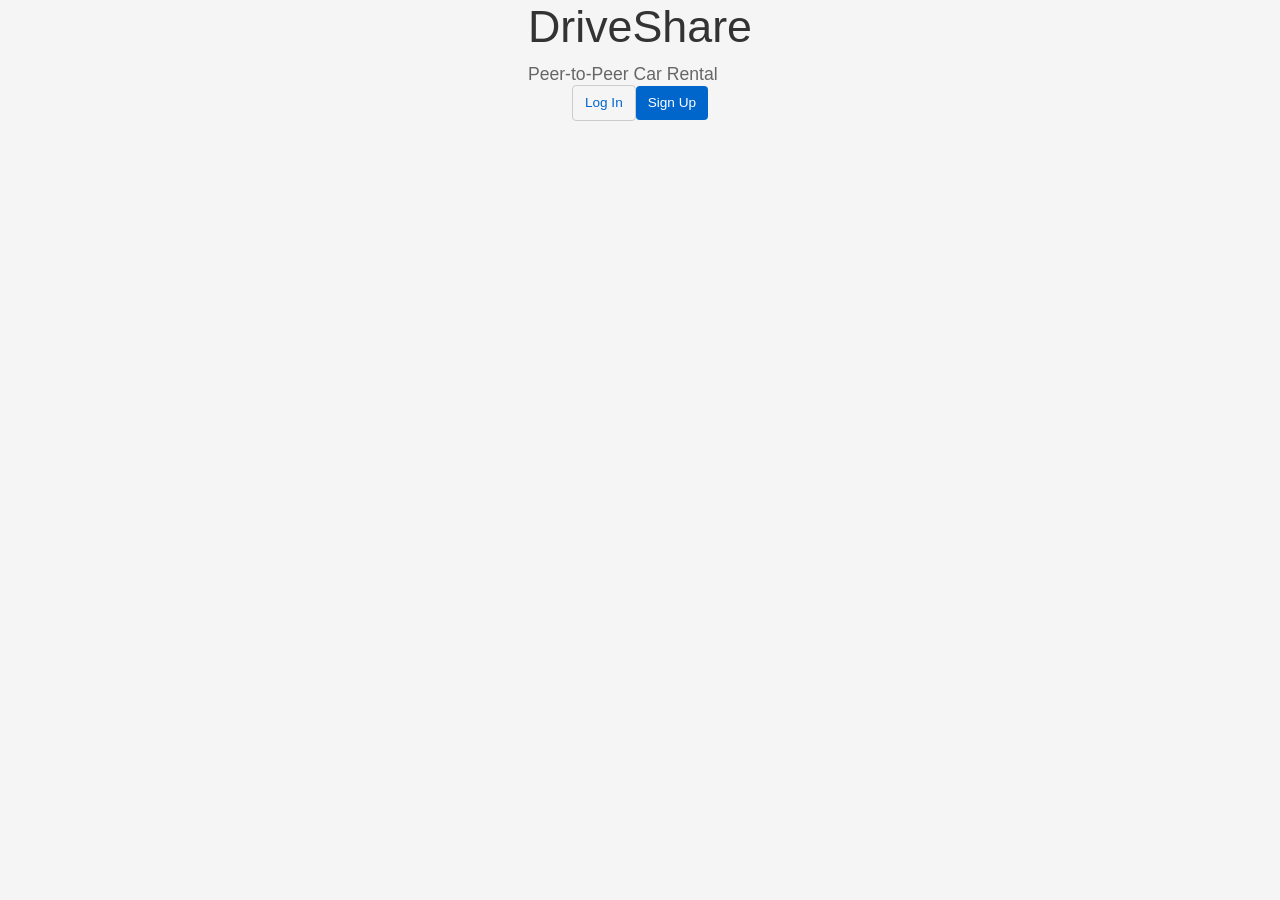
<file: driveshare/target/classes/static/index.html>
<!DOCTYPE html>
<html lang="en">
<head>
    <meta charset="UTF-8" />
    <meta name="viewport" content="width=device-width, initial-scale=1.0" />
    <title>DriveShare — Peer-to-Peer Car Rental</title>
    <link rel="stylesheet" href="css/styles.css" />
</head>
<body>

    <section class="hero">
        <div class="hero-content">
            <h1>DriveShare<br><span>Peer-to-Peer Car Rental</span></h1>
            <div class="hero-actions">
                <a href="login.html" class="btn btn-secondary btn-sm">Log In</a>
                <a href="login.html#register" class="btn btn-primary btn-sm">Sign Up</a>
            </div>
        </div>
    </section>

</body>
</html>
</file>
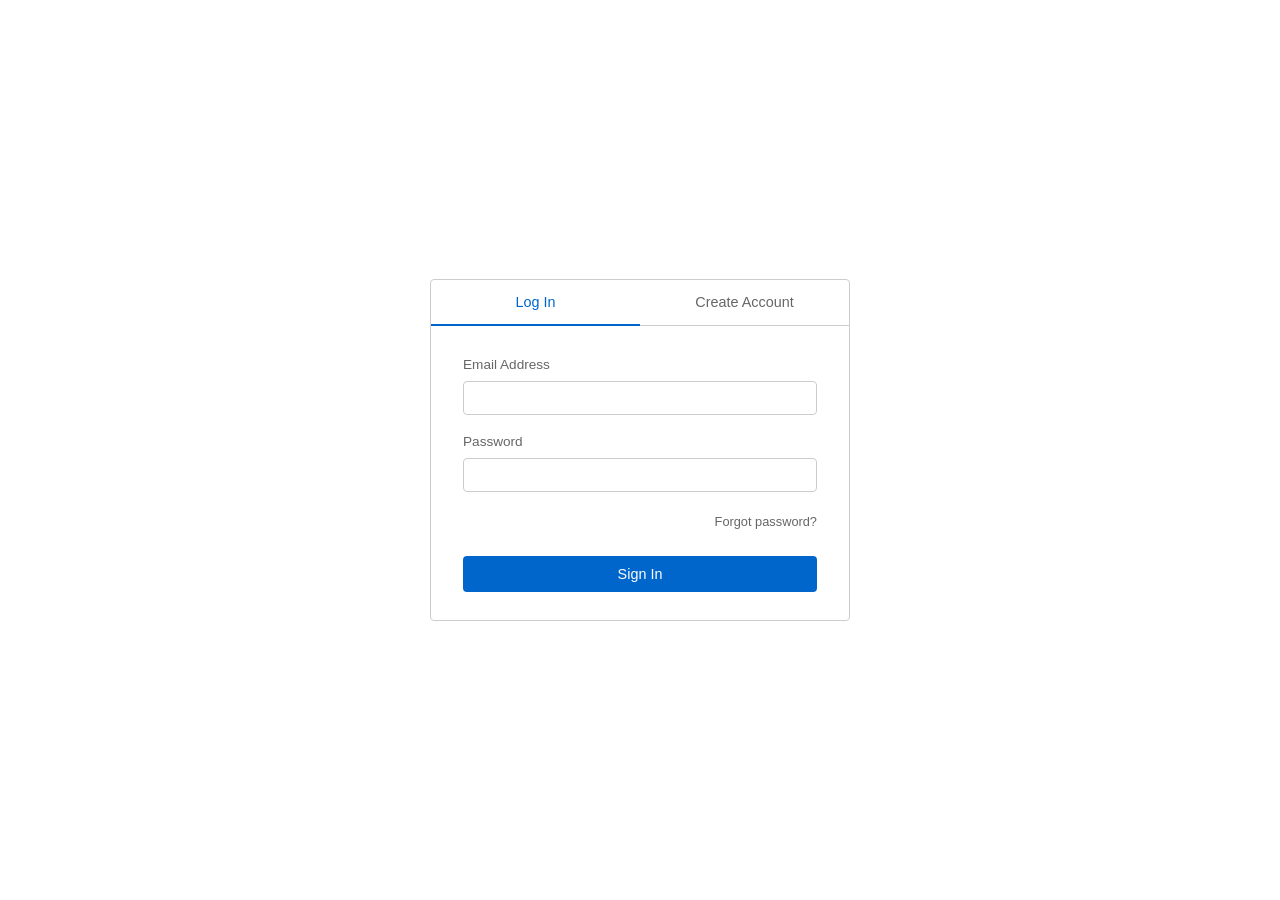
<file: driveshare/target/classes/static/login.html>
<!DOCTYPE html>
<html lang="en">
<head>
    <meta charset="UTF-8" />
    <meta name="viewport" content="width=device-width, initial-scale=1.0" />
    <title>DriveShare — Sign In</title>
    <link rel="stylesheet" href="css/styles.css" />
</head>
<body class="auth-page">

    <div class="auth-card">

        <!-- ===== TABS ===== -->
        <div class="auth-tabs">
            <button class="auth-tab active" id="tabLogin" onclick="switchTab('login')">Log In</button>
            <button class="auth-tab" id="tabRegister" onclick="switchTab('register')">Create Account</button>
            <button class="auth-tab" id="tabForgot" onclick="switchTab('forgot')" style="display:none;">Reset Password</button>
        </div>

        <!-- ===== LOGIN FORM ===== -->
        <div class="auth-body" id="loginPanel">
            <form id="loginForm">
                <div class="form-group">
                    <label for="email">Email Address</label>
                    <input type="email" id="email" required />
                </div>
                <div class="form-group">
                    <label for="password">Password</label>
                    <input type="password" id="password" required />
                </div>
                <div class="forgot-link">
                    <a href="#" onclick="switchTab('forgot'); return false;">Forgot password?</a>
                </div>
                <button type="submit" class="btn btn-primary">Sign In</button>
            </form>
        </div>

        <!-- ===== REGISTER FORM ===== -->
        <div class="auth-body" id="registerPanel" style="display:none;">
                    <div id="registerForm">
                <form id="regForm">
                    <div class="form-group">
                        <label for="username">Full Name</label>
                        <input type="text" id="username" required />
                    </div>
                    <div class="form-group">
                        <label for="regEmail">Email Address</label>
                        <input type="email" id="regEmail" required />
                    </div>
                    <div class="form-group">
                        <label for="regPassword">Password</label>
                        <input type="password" id="regPassword" required />
                    </div>

                    <div class="section-divider">Security Questions</div>

                    <div class="security-section">
                        <div class="sec-title">Required for account recovery</div>
                        <div class="form-group">
                            <label for="sec1">What was the name of your first pet?</label>
                            <input type="text" id="sec1" required />
                        </div>
                        <div class="form-group">
                            <label for="sec2">What is your mother's maiden name?</label>
                            <input type="text" id="sec2" required />
                        </div>
                        <div class="form-group" style="margin-bottom:0;">
                            <label for="sec3">What city were you born in?</label>
                            <input type="text" id="sec3" required />
                        </div>
                    </div>

                    <button type="submit" class="btn btn-primary">Create Account</button>
                </form>
            </div>
        </div>

        <!-- ===== FORGOT PASSWORD PANEL ===== -->
        <div class="auth-body" id="forgotPanel" style="display:none;">
            <button class="back-link" onclick="switchTab('login')">Back to Login</button>
            <h2>Reset Password</h2>
            <p class="subtitle">Answer your security questions to verify your identity</p>

            <form id="forgotForm">
                <div class="form-group">
                    <label for="resetEmail">Email Address</label>
                    <input type="email" id="resetEmail" required />
                </div>

                <div class="security-section">
                    <div class="sec-title">Security Verification</div>
                    <div class="form-group">
                        <label for="a1">What was the name of your first pet?</label>
                        <input type="text" id="a1" required />
                    </div>
                    <div class="form-group">
                        <label for="a2">What is your mother's maiden name?</label>
                        <input type="text" id="a2" required />
                    </div>
                    <div class="form-group">
                        <label for="a3">What city were you born in?</label>
                        <input type="text" id="a3" required />
                    </div>
                </div>

                <div class="form-group">
                    <label for="newPass">New Password</label>
                    <input type="password" id="newPass" required />
                </div>

                <button type="submit" class="btn btn-primary">Reset Password</button>
            </form>
        </div>

    </div><!-- /.auth-card -->

    <script src="js/app.js"></script>
    <script>
        // ---- Tab switching ----
        function switchTab(tab) {
            ['loginPanel','registerPanel','forgotPanel'].forEach(id => {
                document.getElementById(id).style.display = 'none';
            });
            ['tabLogin','tabRegister','tabForgot'].forEach(id => {
                document.getElementById(id).classList.remove('active');
            });

            if (tab === 'login') {
                document.getElementById('loginPanel').style.display = 'block';
                document.getElementById('tabLogin').classList.add('active');
            } else if (tab === 'register') {
                document.getElementById('registerPanel').style.display = 'block';
                document.getElementById('tabRegister').classList.add('active');
            } else if (tab === 'forgot') {
                document.getElementById('forgotPanel').style.display = 'block';
                document.getElementById('tabForgot').style.display = '';
                document.getElementById('tabForgot').classList.add('active');
            }
        }

        // Auto-switch to register tab if URL has #register
        if (window.location.hash === '#register') {
            switchTab('register');
        }

        // ---- Toast helper ----
        function showToast(msg, type) {
            let t = document.getElementById('globalToast');
            if (!t) {
                t = document.createElement('div');
                t.id = 'globalToast';
                t.className = 'toast';
                document.body.appendChild(t);
            }
            t.textContent = msg;
            t.className = 'toast ' + (type || '');
            t.classList.add('show');
            setTimeout(() => t.classList.remove('show'), 3200);
        }

        // ---- Login ----
        document.getElementById('loginForm').addEventListener('submit', async (e) => {
            e.preventDefault();
            const email = document.getElementById('email').value;
            const password = document.getElementById('password').value;
            try {
                const res = await fetch('/api/auth/login', {
                    method: 'POST',
                    headers: {'Content-Type': 'application/json'},
                    body: JSON.stringify({email, password})
                });
                if (res.ok) {
                    const data = await res.json();
                    sessionStorage.setItem('dsToken',  data.token);
                    sessionStorage.setItem('dsUserId', data.userId);
                    sessionStorage.setItem('dsUsername', data.username || '');
                    window.location.href = 'dashboard.html';
                } else {
                    showToast('Invalid email or password. Please try again.', 'error');
                }
            } catch (err) {
                showToast('Connection error. Please check the server.', 'error');
            }
        });

        // ---- Register ----
        document.getElementById('regForm').addEventListener('submit', async (e) => {
            e.preventDefault();
            const username = document.getElementById('username').value;
            const email = document.getElementById('regEmail').value;
            const password = document.getElementById('regPassword').value;
            const securityAnswer1 = document.getElementById('sec1').value;
            const securityAnswer2 = document.getElementById('sec2').value;
            const securityAnswer3 = document.getElementById('sec3').value;
            try {
                const res = await fetch('/api/auth/register', {
                    method: 'POST',
                    headers: {'Content-Type': 'application/json'},
                    body: JSON.stringify({username, email, password, securityAnswer1, securityAnswer2, securityAnswer3})
                });
                if (res.ok) {
                    showToast('Account created! Please log in.', 'success');
                    setTimeout(() => switchTab('login'), 1500);
                } else {
                    showToast('Registration failed. Please try again.', 'error');
                }
            } catch (err) {
                showToast('Connection error. Please check the server.', 'error');
            }
        });

        // ---- Forgot Password ----
        document.getElementById('forgotForm').addEventListener('submit', async (e) => {
            e.preventDefault();
            const email    = document.getElementById('resetEmail').value;
            const answers  = [
                document.getElementById('a1').value,
                document.getElementById('a2').value,
                document.getElementById('a3').value
            ];
            const newPassword = document.getElementById('newPass').value;
            try {
                const res = await fetch('/api/auth/reset-password', {
                    method: 'POST',
                    headers: {'Content-Type': 'application/json'},
                    body: JSON.stringify({email, answers, newPassword})
                });
                const msg = await res.text();
                if (res.ok) {
                    showToast('Password reset successful! Please log in.', 'success');
                    setTimeout(() => switchTab('login'), 1800);
                } else {
                    showToast(msg || 'Reset failed. Check your answers.', 'error');
                }
            } catch (err) {
                showToast('Connection error. Please check the server.', 'error');
            }
        });

        // ---- Legacy helper kept for backward compatibility ----
        function showRegister() { switchTab('register'); }
    </script>
</body>
</html>
</file>
<file: driveshare/target/classes/static/css/styles.css>
/* =============================================
   DriveShare - Global Styles (Simplified)
   ============================================= */

:root {
    --primary:     #333333;
    --accent:      #0066cc;
    --danger:      #cc3333;
    --bg:          #f5f5f5;
    --card-bg:     #ffffff;
    --text:        #333333;
    --muted:       #666666;
    --border:      #cccccc;
}

* {
    box-sizing: border-box;
    margin: 0;
    padding: 0;
}

body {
    font-family: Arial, sans-serif;
    background: var(--bg);
    color: var(--text);
    line-height: 1.6;
}

a {
    color: var(--accent);
    text-decoration: none;
}

a:hover {
    text-decoration: underline;
}

/* =============================================
   Buttons (Simplified)
   ============================================= */

.btn {
    display: inline-block;
    padding: 10px 20px;
    border-radius: 4px;
    font-size: 0.9rem;
    font-weight: normal;
    cursor: pointer;
    border: 1px solid #ccc;
}

.btn-primary {
    background: var(--accent);
    color: #fff;
    border: none;
}

.btn-primary:hover {
    background: #0052a3;
}

.btn-danger {
    background: var(--danger);
    color: #fff;
    border: none;
}

.btn-danger:hover {
    background: #990000;
}

.btn-sm {
    padding: 6px 12px;
    font-size: 0.85rem;
}

/* =============================================
   Form Elements (Simplified)
   ============================================= */

.form-group {
    display: flex;
    flex-direction: column;
    gap: 5px;
    margin-bottom: 16px;
}

.form-group label {
    font-size: 0.85rem;
    font-weight: normal;
    color: var(--muted);
}

input[type="text"],
input[type="email"],
input[type="password"],
input[type="number"],
input[type="date"],
textarea,
select {
    width: 100%;
    padding: 8px 10px;
    border: 1px solid var(--border);
    border-radius: 4px;
    font-size: 0.9rem;
    color: var(--text);
    background: #fff;
    outline: none;
}

input:focus,
textarea:focus,
select:focus {
    border-color: var(--accent);
}

textarea {
    resize: vertical;
    min-height: 80px;
}


/* =============================================
   INDEX / HERO PAGE
   ============================================= */
.hero-content {
    display: flex;
    flex-direction: column;
    justify-content: center;
    align-items: center;
    max-width: 600px;
    margin: 0 auto;
}

.hero-content h1 {
    font-size
    : 2.8rem;
    font-weight: normal;
    color: var(--primary);
    line-height: 1.2;
}

.hero-content h1 span {
    font-size: 1.1rem;
    color: var(--muted);
    display: block;
    margin-top: 10px;
}

.hero-actions {
    display: flex;
    justify-content: center;
    align-items: center;
}

/* =============================================
   LOGIN PAGE
   ============================================= */

.auth-page {
    min-height: 100vh;
    background: #fff;
    display: flex;
    flex-direction: column;
    align-items: center;
    justify-content: center;
    padding: 32px 16px;
}

.auth-card {
    background: #fff;
    border-radius: 4px;
    border: 1px solid var(--border);
    width: 100%;
    max-width: 420px;
    overflow: hidden;
}

.auth-tabs {
    display: flex;
    border-bottom: 1px solid var(--border);
}

.auth-tab {
    flex: 1;
    padding: 14px;
    font-size: 0.9rem;
    font-weight: normal;
    background: none;
    border: none;
    cursor: pointer;
    color: var(--muted);
    border-bottom: 2px solid transparent;
    margin-bottom: -1px;
}

.auth-tab.active {
    color: var(--accent);
    border-bottom-color: var(--accent);
}

.auth-body {
    padding: 28px 32px;
}

.auth-body h2 {
    font-size: 1.2rem;
    font-weight: normal;
    color: var(--primary);
    margin-bottom: 6px;
}

.auth-body .subtitle {
    font-size: 0.85rem;
    color: var(--muted);
    margin-bottom: 20px;
}

.auth-body .btn {
    width: 100%;
    padding: 10px;
    margin-top: 8px;
}

.section-divider {
    display: flex;
    align-items: center;
    gap: 12px;
    margin: 16px 0;
    color: var(--muted);
    font-size: 0.8rem;
}

.section-divider::before,
.section-divider::after {
    content: '';
    flex: 1;
    height: 1px;
    background: var(--border);
}

.security-section {
    background: #f9f9f9;
    border: 1px solid var(--border);
    border-radius: 4px;
    padding: 14px;
    margin-bottom: 14px;
}

.security-section .sec-title {
    font-size: 0.75rem;
    font-weight: normal;
    color: var(--muted);
    text-transform: uppercase;
    margin-bottom: 10px;
}

.forgot-link {
    text-align: right;
    margin-bottom: 14px;
}

.forgot-link a {
    font-size: 0.8rem;
    color: var(--muted);
}

.back-link {
    font-size: 0.85rem;
    color: var(--accent);
    cursor: pointer;
    display: inline;
    margin-bottom: 14px;
    background: none;
    border: none;
}

.back-link:hover {
    text-decoration: underline;
}

/* =============================================
   DASHBOARD PAGE
   ============================================= */

.dashboard-layout {
    display: flex;
    flex-direction: column;
    min-height: 100vh;
}

/* Dashboard Header */
.dash-header {
    background: var(--primary);
    color: #fff;
    padding: 0 24px;
    height: 56px;
    display: flex;
    align-items: center;
    justify-content: space-between;
    border-bottom: 1px solid #999;
    position: sticky;
    top: 0;
    z-index: 100;
}

.dash-brand {
    font-size: 1.2rem;
    font-weight: normal;
    color: #fff;
}

.dash-header-right {
    display: flex;
    align-items: center;
    gap: 16px;
}

.notif-btn {
    background: transparent;
    border: none;
    color: #fff;
    font-size: 0.85rem;
    cursor: pointer;
    display: flex;
    align-items: center;
    gap: 6px;
}

.notif-badge {
    background: var(--danger);
    color: #fff;
    font-size: 0.65rem;
    font-weight: normal;
    border-radius: 10px;
    padding: 2px 5px;
    min-width: 18px;
    text-align: center;
}

.user-badge {
    background: transparent;
    border-radius: 0;
    padding: 0;
    font-size: 0.85rem;
    color: #fff;
}

/* Dashboard Nav */
.dash-nav {
    background: #fff;
    border-bottom: 1px solid var(--border);
    padding: 0 24px;
    display: flex;
    gap: 4px;
    overflow-x: auto;
}

.nav-tab {
    padding: 14px 16px;
    font-size: 0.85rem;
    font-weight: normal;
    color: var(--muted);
    background: none;
    border: none;
    cursor: pointer;
    border-bottom: 2px solid transparent;
    margin-bottom: -1px;
    white-space: nowrap;
    display: flex;
    align-items: center;
    gap: 6px;
}

.nav-tab:hover {
    color: var(--accent);
}

.nav-tab.active {
    color: var(--accent);
    border-bottom-color: var(--accent);
}

/* Dashboard Content */
.dash-content {
    padding: 24px;
    flex: 1;
    max-width: 1200px;
    width: 100%;
    margin: 0 auto;
}

.section {
    display: none;
}

.section.active {
    display: block;
}

.section-header {
    display: flex;
    align-items: center;
    justify-content: space-between;
    margin-bottom: 20px;
    flex-wrap: wrap;
    gap: 12px;
}

.section-header h2 {
    font-size: 1.3rem;
    font-weight: normal;
    color: var(--primary);
}

/* Search Bar */
.search-bar {
    background: #fff;
    border: 1px solid var(--border);
    border-radius: 4px;
    padding: 16px;
    display: flex;
    gap: 10px;
    align-items: flex-end;
    margin-bottom: 20px;
    flex-wrap: wrap;
}

.search-bar .form-group {
    margin-bottom: 0;
    flex: 1;
    min-width: 140px;
}

.search-bar label {
    font-size: 0.75rem;
    font-weight: normal;
    color: var(--muted);
    text-transform: uppercase;
    display: block;
    margin-bottom: 4px;
}

.search-bar input {
    padding: 8px 10px;
    border: 1px solid var(--border);
    border-radius: 4px;
    font-size: 0.85rem;
}

/* Car Grid */
.car-grid {
    display: grid;
    grid-template-columns: repeat(auto-fill, minmax(260px, 1fr));
    gap: 16px;
}

.car-card {
    background: #fff;
    border-radius: 4px;
    border: 1px solid var(--border);
    overflow: hidden;
}

.car-card:hover {
    border-color: var(--accent);
}

.car-card-img {
    height: 140px;
    background: #e0e0e0;
    display: flex;
    align-items: center;
    justify-content: center;
    font-size: 2rem;
    color: #999;
}

.car-card-body {
    padding: 14px;
}

.car-card-title {
    font-size: 0.95rem;
    font-weight: normal;
    color: var(--primary);
    margin-bottom: 4px;
}

.car-card-meta {
    font-size: 0.8rem;
    color: var(--muted);
    display: flex;
    align-items: center;
    gap: 6px;
    margin-bottom: 4px;
}

.car-card-price {
    font-size: 1rem;
    font-weight: normal;
    color: var(--accent);
    margin: 8px 0;
}

.car-card-price span {
    font-size: 0.75rem;
    font-weight: normal;
    color: var(--muted);
}

.car-card-actions {
    display: flex;
    gap: 6px;
    padding-top: 10px;
    border-top: 1px solid var(--border);
}

.empty-state {
    text-align: center;
    padding: 48px 24px;
    color: var(--muted);
}

/* Host Car Form */
.host-layout {
    display: grid;
    grid-template-columns: 1fr 1fr;
    gap: 20px;
    align-items: start;
}

@media (max-width: 720px) {
    .host-layout {
        grid-template-columns: 1fr;
    }
}

.host-form-card {
    background: #fff;
    border-radius: 4px;
    border: 1px solid var(--border);
    padding: 20px;
}

.host-form-card h3 {
    font-size: 1rem;
    font-weight: normal;
    color: var(--primary);
    margin-bottom: 16px;
    padding-bottom: 10px;
    border-bottom: 1px solid var(--border);
}

.form-row {
    display: grid;
    grid-template-columns: 1fr 1fr;
    gap: 10px;
}

/* Bookings */
.booking-card {
    background: #fff;
    border: 1px solid var(--border);
    border-radius: 4px;
    padding: 16px;
    display: flex;
    align-items: center;
    justify-content: space-between;
    gap: 16px;
    margin-bottom: 10px;
    flex-wrap: wrap;
}

.booking-info h4 {
    font-size: 0.95rem;
    font-weight: normal;
    color: var(--primary);
    margin-bottom: 4px;
}

.booking-info p {
    font-size: 0.8rem;
    color: var(--muted);
}

.booking-status {
    font-size: 0.7rem;
    font-weight: normal;
    padding: 4px 8px;
    border-radius: 3px;
    text-transform: uppercase;
}

.status-confirmed {
    background: #e6f9f0;
    color: #0d4d2d;
}

.status-pending {
    background: #fff3cd;
    color: #664d00;
}

.invoice-card {
    background: #fff;
    border: 1px solid var(--accent);
    border-radius: 4px;
    padding: 20px;
    margin-top: 16px;
}

.invoice-card h3 {
    font-size: 1rem;
    font-weight: normal;
    color: var(--primary);
    margin-bottom: 14px;
}

.invoice-row {
    display: flex;
    justify-content: space-between;
    padding: 6px 0;
    font-size: 0.85rem;
    border-bottom: 1px solid var(--border);
}

.invoice-row:last-child {
    border-bottom: none;
    font-weight: normal;
    font-size: 0.95rem;
}

/* Messages */
.messages-layout {
    display: grid;
    grid-template-columns: 1fr 320px;
    gap: 20px;
    align-items: start;
}

@media (max-width: 800px) {
    .messages-layout {
        grid-template-columns: 1fr;
    }
}

.message-bubble {
    background: #fff;
    border: 1px solid var(--border);
    border-radius: 4px;
    padding: 14px;
    margin-bottom: 8px;
}

.message-bubble .msg-header {
    display: flex;
    justify-content: space-between;
    margin-bottom: 6px;
}

.message-bubble .msg-from {
    font-size: 0.8rem;
    font-weight: normal;
    color: var(--primary);
}

.message-bubble .msg-time {
    font-size: 0.75rem;
    color: var(--muted);
}

.message-bubble .msg-text {
    font-size: 0.85rem;
    color: var(--text);
}

.compose-card {
    background: #fff;
    border: 1px solid var(--border);
    border-radius: 4px;
    padding: 20px;
    position: sticky;
    top: 80px;
}

.compose-card h3 {
    font-size: 0.95rem;
    font-weight: normal;
    color: var(--primary);
    margin-bottom: 14px;
    padding-bottom: 10px;
    border-bottom: 1px solid var(--border);
}

/* Chat Layout */
.chat-layout {
    display: grid;
    grid-template-columns: 200px 1fr;
    gap: 0;
    background: #fff;
    border: 1px solid var(--border);
    border-radius: 4px;
    height: 500px;
    overflow: hidden;
}

.contacts-panel {
    border-right: 1px solid var(--border);
    display: flex;
    flex-direction: column;
    overflow: hidden;
}

.contacts-panel-header {
    padding: 12px;
    font-size: 0.75rem;
    font-weight: normal;
    color: var(--muted);
    text-transform: uppercase;
    border-bottom: 1px solid var(--border);
    background: #f9f9f9;
}

.contacts-list {
    flex: 1;
    overflow-y: auto;
}

.contact-item {
    padding: 12px;
    cursor: pointer;
    border-bottom: 1px solid #e8e8e8;
    display: flex;
    align-items: center;
    gap: 8px;
    font-size: 0.85rem;
    color: var(--text);
}

.contact-item:hover {
    background: #f9f9f9;
}

.contact-item.active {
    background: #dbeafe;
    color: var(--accent);
    font-weight: normal;
}

.contact-avatar {
    width: 32px;
    height: 32px;
    border-radius: 50%;
    background: var(--accent);
    color: #fff;
    font-size: 0.8rem;
    font-weight: normal;
    display: flex;
    align-items: center;
    justify-content: center;
    flex-shrink: 0;
}

.conversation-panel {
    display: flex;
    flex-direction: column;
    overflow: hidden;
}

.conversation-header {
    padding: 12px 16px;
    border-bottom: 1px solid var(--border);
    font-weight: normal;
    color: var(--primary);
    background: #f9f9f9;
    font-size: 0.9rem;
}

.conversation-messages {
    flex: 1;
    overflow-y: auto;
    padding: 14px;
    display: flex;
    flex-direction: column;
    gap: 10px;
}

.chat-bubble {
    max-width: 70%;
    padding: 8px 12px;
    border-radius: 4px;
    font-size: 0.85rem;
    line-height: 1.4;
    word-break: break-word;
}

.chat-bubble.mine {
    background: var(--accent);
    color: #fff;
    align-self: flex-end;
}

.chat-bubble.theirs {
    background: #f0f0f0;
    color: var(--text);
    align-self: flex-start;
}

.compose-bar {
    padding: 10px 14px;
    border-top: 1px solid var(--border);
    display: flex;
    gap: 8px;
    align-items: flex-end;
    background: #fff;
}

.compose-bar textarea {
    flex: 1;
    min-height: 36px;
    max-height: 100px;
    resize: none;
    border-radius: 4px;
    padding: 8px 10px;
    font-size: 0.85rem;
    border: 1px solid var(--border);
}

.compose-bar .btn {
    border-radius: 4px;
    padding: 8px 16px;
    white-space: nowrap;
}

/* Loading Spinner */
.spinner {
    display: inline-block;
    width: 30px;
    height: 30px;
    border: 2px solid var(--border);
    border-top-color: var(--accent);
    border-radius: 50%;
    animation: spin 0.8s linear infinite;
    margin: 16px auto;
}

@keyframes spin {
    to {
        transform: rotate(360deg);
    }
}

.loading-wrap {
    display: flex;
    justify-content: center;
    padding: 32px;
}

/* Responsive */
@media (max-width: 600px) {
    .dash-content {
        padding: 16px 12px;
    }

    .dash-header {
        padding: 0 12px;
    }

    .dash-nav {
        padding: 0 12px;
    }

    .search-bar {
        flex-direction: column;
    }

    .form-row {
        grid-template-columns: 1fr;
    }

    .chat-layout {
        grid-template-columns: 1fr;
        height: auto;
    }

    .contacts-panel {
        height: 150px;
        border-right: none;
        border-bottom: 1px solid var(--border);
    }

    .conversation-panel {
        height: 300px;
    }
}
</file>
